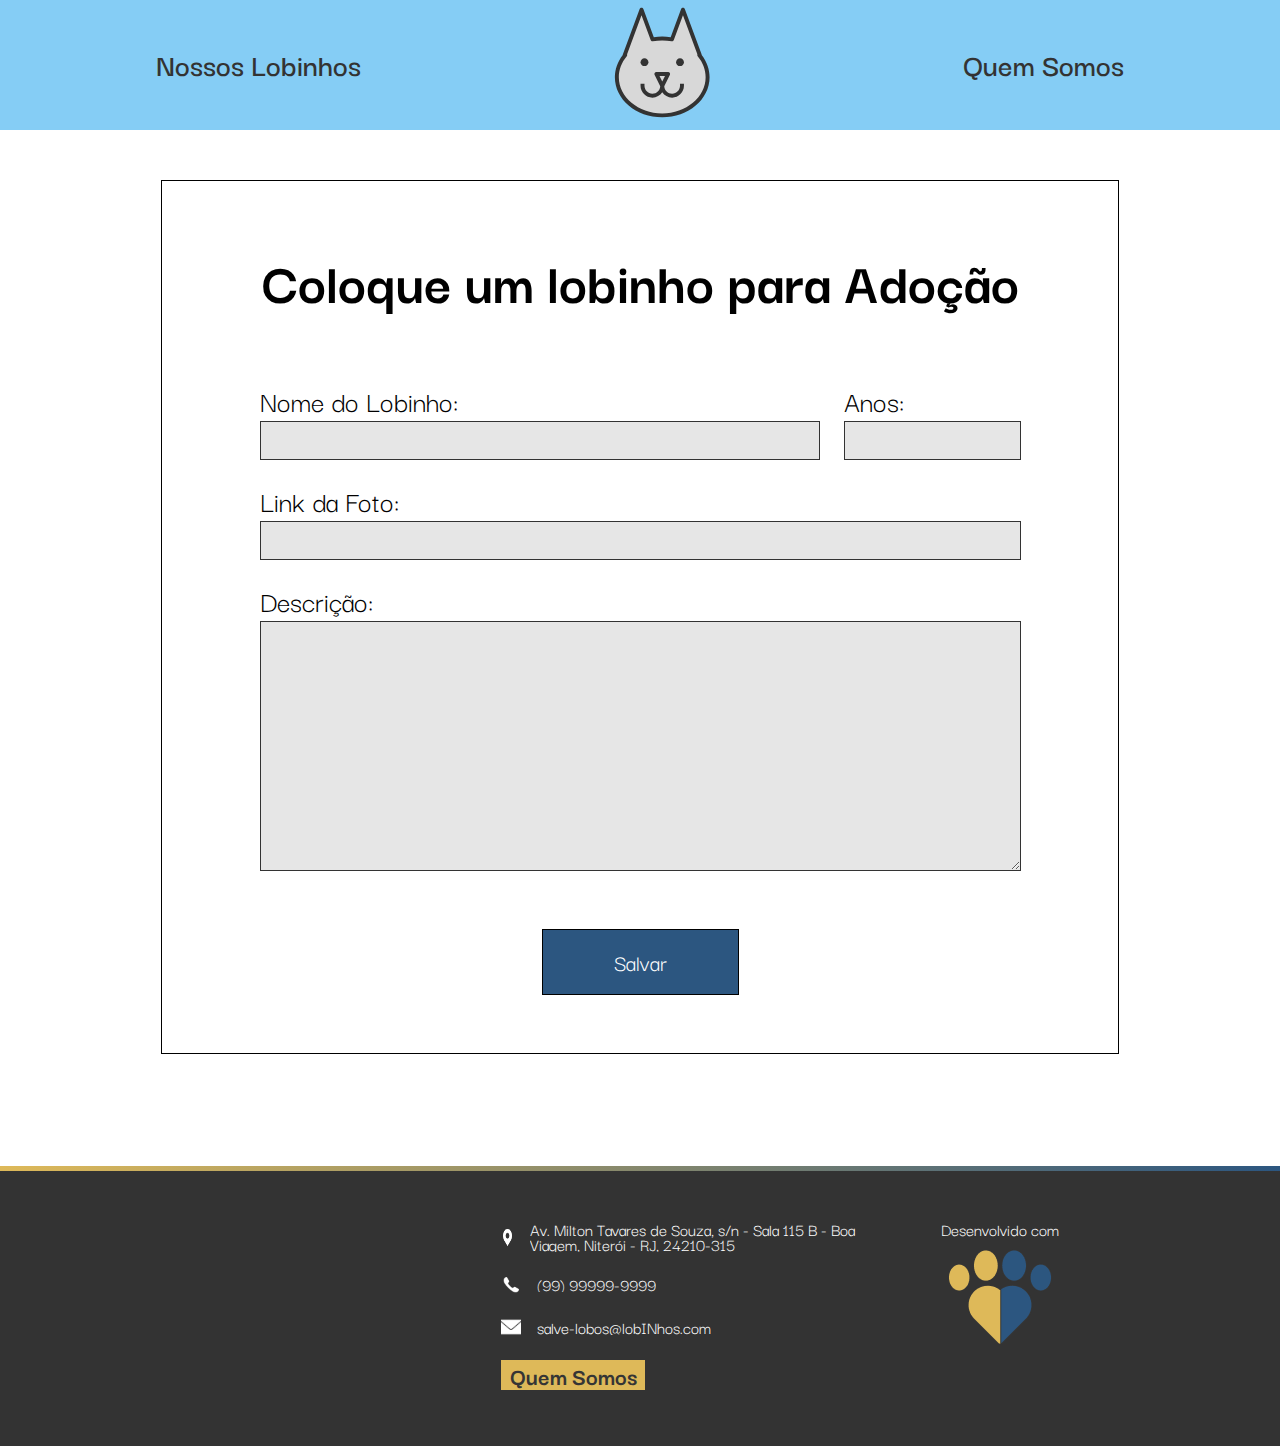
<file: adicionar_lobinho.html>
<!DOCTYPE html>
<html lang="pt-br">
<head>
    <meta charset="UTF-8">
    <meta name="viewport" content="width=device-width, initial-scale=1.0">
    <link rel="shortcut icon" href="assets/images/Group 3.svg" type="image/x-icon">
    <link rel="stylesheet" href="assets/css/styles.css">
    <link rel="stylesheet" href="assets/css/adicionar_lobinho.css">
    <title>Projeto Lobo</title>
</head>
<body>
    <header>
        <div class="cabecalho">
            <div>
                <a class="cabecalho_texto" href="lista_lobinho.html">Nossos Lobinhos</a>
            </div>
            <a href="homepage.html"><img class="cabecalho_icone" src="assets/images/Group 3.svg" alt=""></a>
            <div>
                <a class="cabecalho_texto" id="teste" href="quem_somos.html">Quem Somos</a>
            </div>
        </div>
    </header>

    <main>
        <section class="adicionar_lobinho_section">
            <div class="caixa_adicionar_lobinho">
                <h1>Coloque um lobinho para Adoção</h1>
                <form class="form_adicionar_lobinho">
                    <div class="adicionar_lobinho_nome_idade">
                        <div class="organizacao_label">
                            <label for="adicionar_lobinho_nome" class="organizacao_label_escrita">Nome do Lobinho:</label>
                            <input type="text" class="adicionar_lobinho_nome">
                        </div>
                        <div class="organizacao_label">
                            <label for="adicionar_lobinho_idade" class="organizacao_label_escrita">Anos:</label>
                            <input type="text" class="adicionar_lobinho_idade">
                        </div>
                    </div>
                    <div class="organizacao_label">
                        <label for="adicionar_lobinho_imagem" class="organizacao_label_escrita">Link da Foto:</label>
                        <input type="text" class="adicionar_lobinho_imagem">
                    </div>
                    <div class="organizacao_label">
                        <label for="adicionar_lobinho_descricao" class="organizacao_label_escrita">Descrição:</label>
                        <textarea class="adicionar_lobinho_descricao"></textarea>
                    </div>
                </form>
                <p class="salvar">Salvar</p>
            </div>
        </section>
    </main>

    <footer class="main_footer">
        <div class="gradient_line"></div>
        <div class="footer">
            <div class="left_sub_footer">
                <iframe width="250" height="168" frameborder="0" scrolling="no" marginheight="0" marginwidth="0" src="https://maps.google.com/maps?width=100%25&amp;height=600&amp;hl=en&amp;q=ic%20uff+(My%20Business%20Name)&amp;t=&amp;z=14&amp;ie=UTF8&amp;iwloc=B&amp;output=embed"><a href="https://www.gps.ie/">gps tracker sport</a></iframe>
                <div class="contato">
                    <div class="footer_descricao">
                        <img src="assets/images/pin.png" class="icons">
                        <p class="footer_text">Av. Milton Tavares de Souza, s/n - Sala 115 B - Boa Viagem, Niterói - RJ, 24210-315</p>
                    </div>
                    <div class="footer_descricao">
                            <img src="assets/images/phone.png" class="icons">
                            <p class="footer_text">(99) 99999-9999</p>
                    </div>
                    <div class="footer_descricao">
                        <img src="assets/images/msg.png" class="icons">
                        <p class="footer_text">salve-lobos@lobINhos.com</p>
                    </div>
                    <a href="quem_somos.html" class="footer_button">Quem Somos</a>
                </div>
            </div>
            <div class="right_sub_footer">
                <p class="footer_text">Desenvolvido com</p>
                <img src="assets/images/paw.png" class="footer-image">
                
            </div>
        </div>
    </footer>
    
</body>
<script src="assets/js/adicionar_lobinho.js"></script>
</html>
</file>
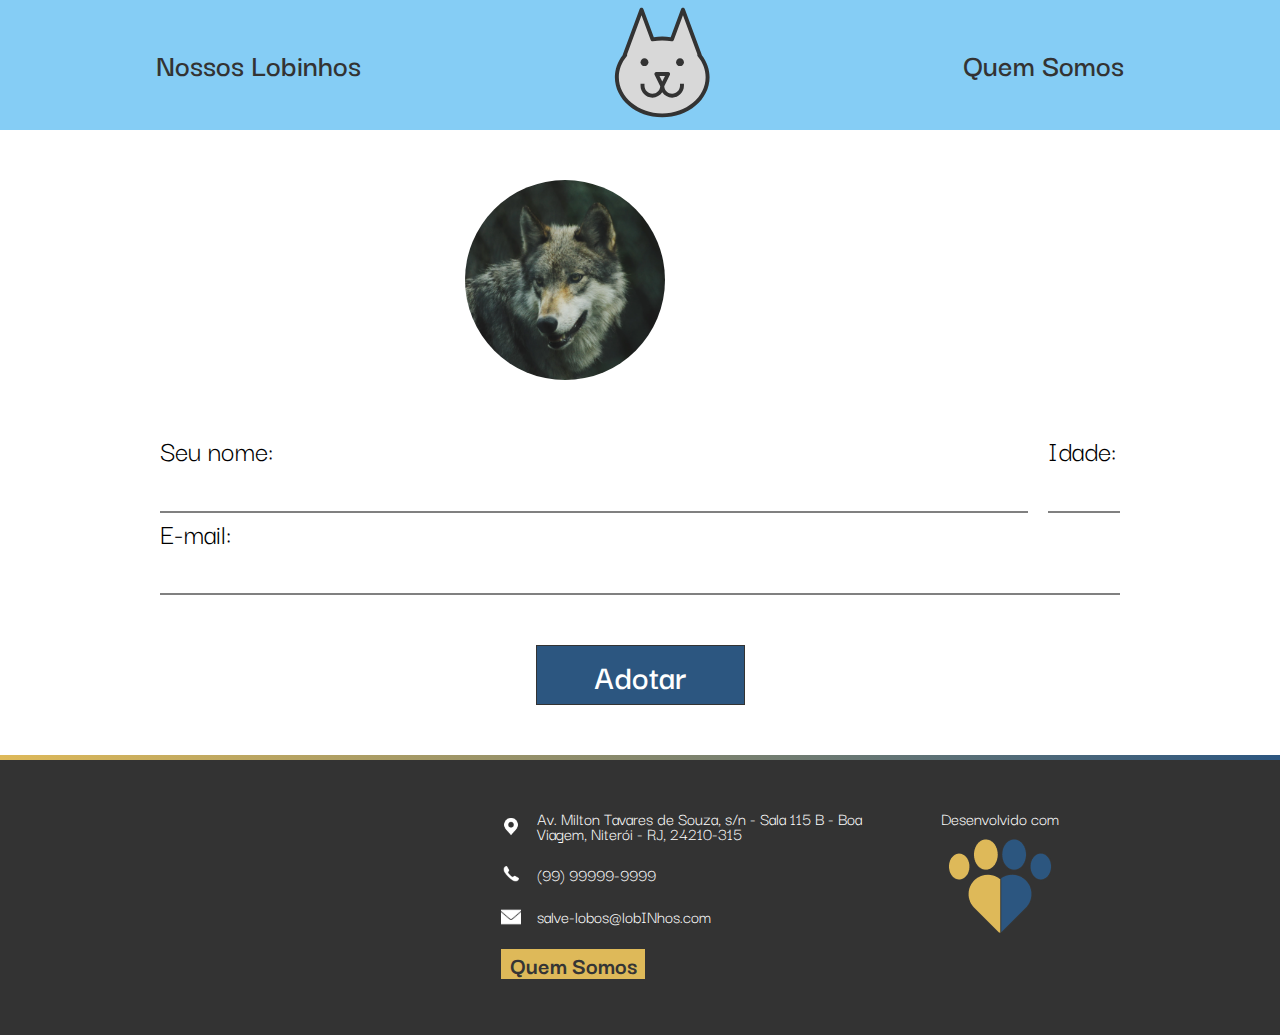
<file: adotar_lobinho.html>
<!DOCTYPE html>
<html lang="pt-br">
<head>
    <meta charset="UTF-8">
    <meta name="viewport" content="width=device-width, initial-scale=1.0">
    <link rel="shortcut icon" href="assets/images/Group 3.svg" type="image/x-icon">
    <link rel="stylesheet" href="assets/css/styles.css">
    <link rel="stylesheet" href="assets/css/adotar_lobinho.css">
    <title>Adotar Lobinho</title>
</head>
<body>
    <header>
        <div class="cabecalho">
            <div>
                <a class="cabecalho_texto" href="lista_lobinho.html">Nossos Lobinhos</a>
            </div>
            <a href="homepage.html"><img class="cabecalho_icone" src="assets/images/Group 3.svg" alt=""></a>
            <div>
                <a class="cabecalho_texto" id="teste" href="quem_somos.html">Quem Somos</a>
            </div>
        </div>
    </header>
    <section class="section_adotar_lobinho">
        <div class="topo_adotar_lobo">
            <img src="assets/images/lobo.png" class="img_adotar_lobo">
            <div class="container_titulo">
                <span class="nome_lobo"></span>
                <span class="id_lobo"></span>
            </div>
        </div>
        <div class="form_completo">
                <div class="nome_e_idade">
                    <div class="container_nome">
                        <label>Seu nome:</label>
                        <input type="text" id="form_nome">
                    </div>
                    <div class="container_idade">
                        <label>Idade:</label>
                        <input type="text" id="form_idade">
                    </div>
                </div>
                <div class="container_email">
                    <label>E-mail:</label>
                    <input type="text" id="form_email">
                </div>
                <div class="container_btn_adotar">
                    <button class="btn_adotar_lobinho" onclick="enviarDados()">
                        Adotar
                    </button>
                </div>
        </div>
    </section>
    <footer class="main_footer">
        <div class="gradient_line"></div>
        <div class="footer">
            <div class="left_sub_footer">
                <iframe width="250" height="168" frameborder="0" scrolling="no" marginheight="0" marginwidth="0" src="https://maps.google.com/maps?width=100%25&amp;height=600&amp;hl=en&amp;q=ic%20uff+(My%20Business%20Name)&amp;t=&amp;z=14&amp;ie=UTF8&amp;iwloc=B&amp;output=embed"><a href="https://www.gps.ie/">gps tracker sport</a></iframe>
                <div class="contato">
                    <div class="footer_descricao">
                        <img src="assets/images/pin.png" class="icons">
                        <p class="footer_text">Av. Milton Tavares de Souza, s/n - Sala 115 B - Boa Viagem, Niterói - RJ, 24210-315</p>
                    </div>
                    <div class="footer_descricao">
                            <img src="assets/images/phone.png" class="icons">
                            <p class="footer_text">(99) 99999-9999</p>
                    </div>
                    <div class="footer_descricao">
                        <img src="assets/images/msg.png" class="icons">
                        <p class="footer_text">salve-lobos@lobINhos.com</p>
                    </div>
                    <a href="quem_somos.html" class="footer_button">Quem Somos</a>
                </div>
            </div>
            <div class="right_sub_footer">
                <p class="footer_text">Desenvolvido com</p>
                <img src="assets/images/paw.png" class="footer-image">
            </div>
        </div>
    </footer>
    <script src="assets/js/adotar.js"></script>
</body>
</html>
</file>
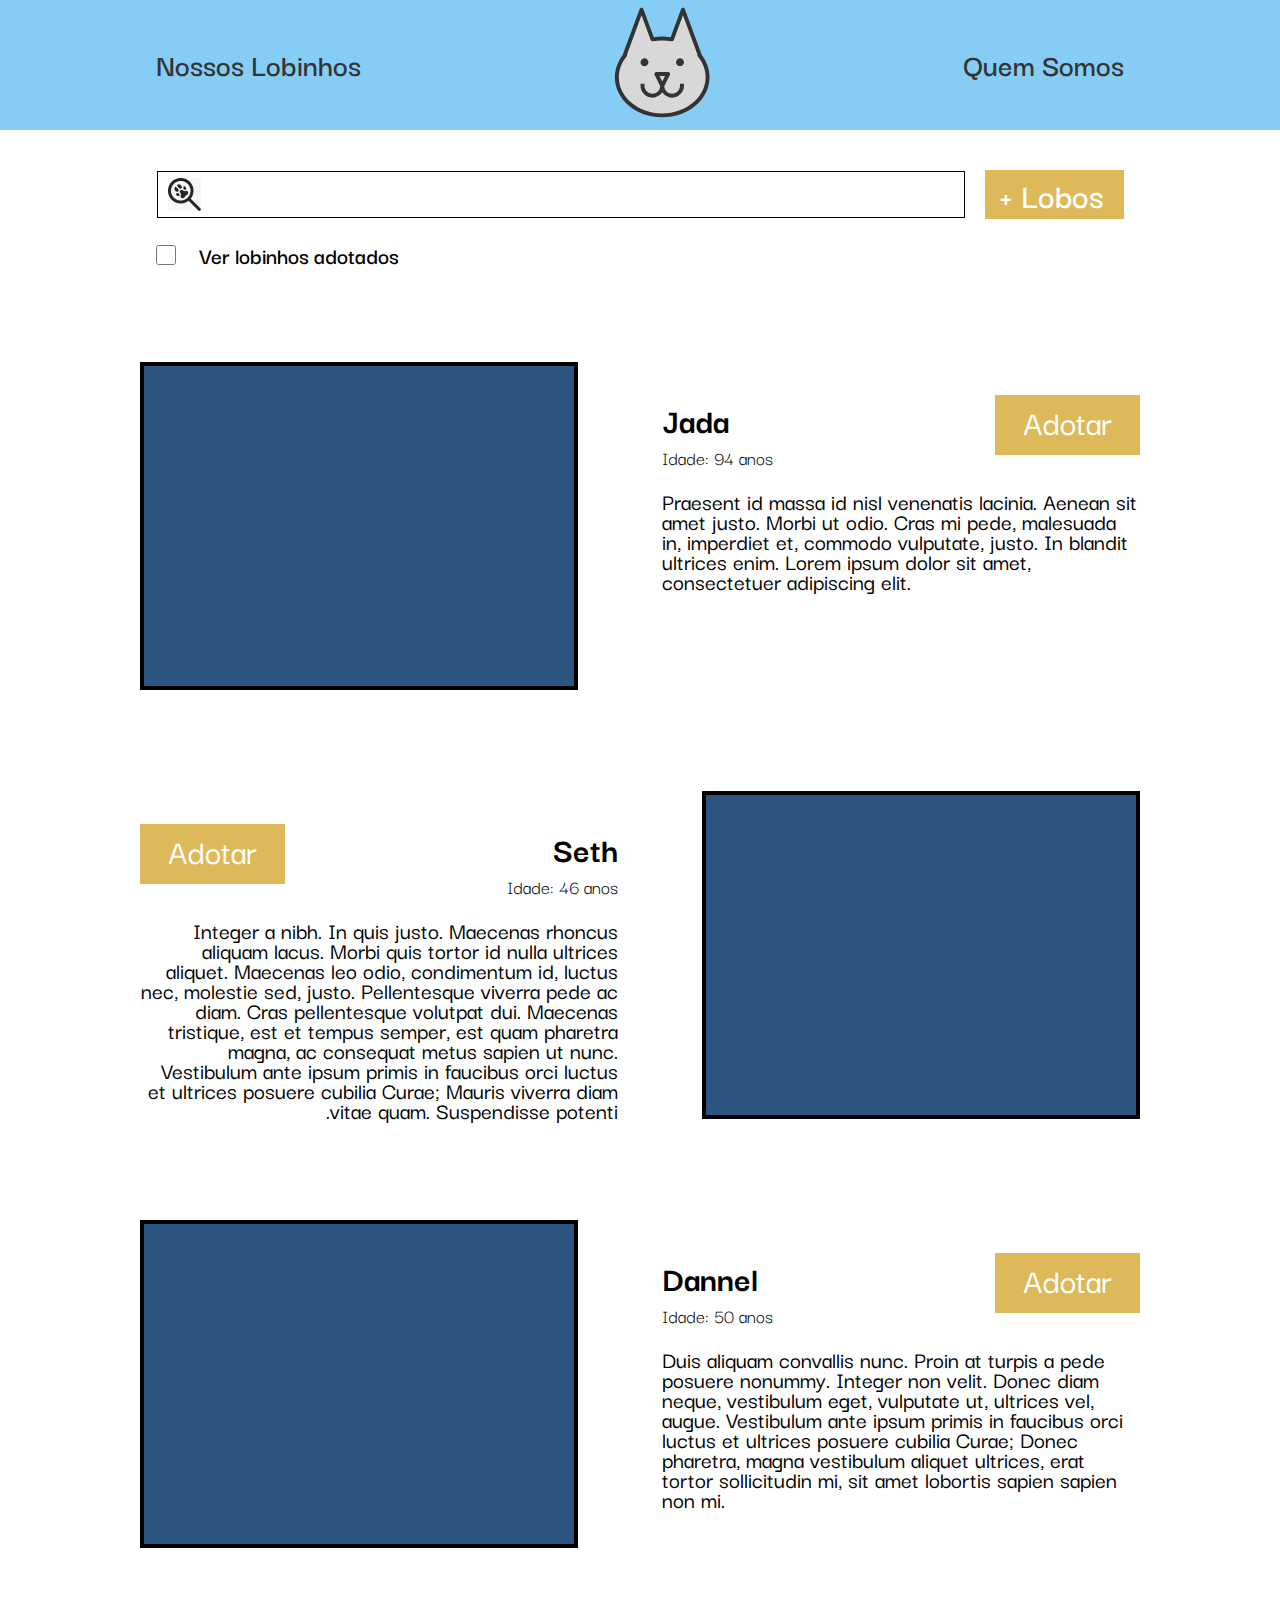
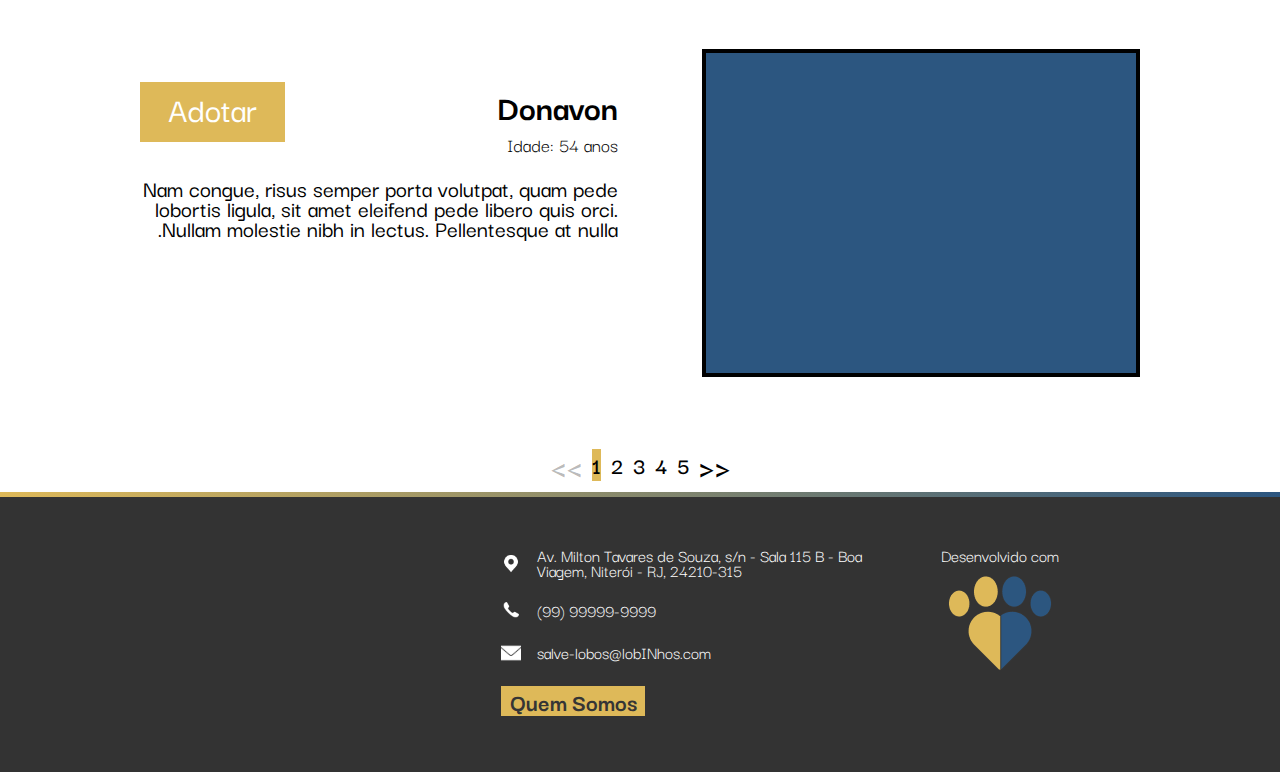
<file: lista_lobinho.html>
<!DOCTYPE html>
<html lang="pt-br">
<head>
    <meta charset="UTF-8">
    <meta name="viewport" content="width=device-width, initial-scale=1.0">
    <link rel="shortcut icon" href="assets/images/Group 3.svg" type="image/x-icon">
    <link rel="stylesheet" href="assets/css/styles.css">
    <link rel="stylesheet" href="assets/css/listar_lobinho.css">
    <title>Projeto Lobo</title>
</head>
<body>
  <header>
    <div class="cabecalho">
        <div>
            <a class="cabecalho_texto" href="lista_lobinho.html">Nossos Lobinhos</a>
        </div>
        <a href="homepage.html"><img class="cabecalho_icone" src="assets/images/Group 3.svg" alt=""></a>
        <div>
            <a class="cabecalho_texto" id="teste" href="quem_somos.html">Quem Somos</a>
        </div>
    </div>
</header>
<main>
    <div class="filtrar_procura">
      <div class="barra_pesquisa">
        <input type="text" class="input_barra_pesquisa">
        <p><a href="adicionar_lobinho.html" class="botao_procurar">+ Lobos</a></p>
      </div>
      <div class="caixa_checkbox">
        <input type="checkbox" class="adotados_checkbox">
        <p class="label_checkbox">Ver lobinhos adotados</p>
      </div>
    </div>
    <div class="lobos_container"></div>
    <div class="paginas_nav">
      <button class="btn_voltar"></button>
      <div class="pagina_numeros_container"></div>
      <button class="btn_avançar"></button>
    </div>
    <footer class="main_footer">
      <div class="gradient_line"></div>
      <div class="footer">
          <div class="left_sub_footer">
              <iframe width="250" height="168" frameborder="0" scrolling="no" marginheight="0" marginwidth="0" src="https://maps.google.com/maps?width=100%25&amp;height=600&amp;hl=en&amp;q=ic%20uff+(My%20Business%20Name)&amp;t=&amp;z=14&amp;ie=UTF8&amp;iwloc=B&amp;output=embed"><a href="https://www.gps.ie/">gps tracker sport</a></iframe>
              <div class="contato">
                  <div class="footer_descricao">
                      <img src="assets/images/pin.png" class="icons">
                      <p class="footer_text">Av. Milton Tavares de Souza, s/n - Sala 115 B - Boa Viagem, Niterói - RJ, 24210-315</p>
                  </div>
                  <div class="footer_descricao">
                          <img src="assets/images/phone.png" class="icons">
                          <p class="footer_text">(99) 99999-9999</p>
                  </div>
                  <div class="footer_descricao">
                      <img src="assets/images/msg.png" class="icons">
                      <p class="footer_text">salve-lobos@lobINhos.com</p>
                  </div>
                  <a href="quem_somos.html" class="footer_button">Quem Somos</a>
              </div>
          </div>
          <div class="right_sub_footer">
              <p class="footer_text">Desenvolvido com</p>
              <img src="assets/images/paw.png" class="footer-image">
          </div>
      </div>
  </footer>
</main>
</body>
<script src="assets/js/script.js"></script>
</html>
</file>
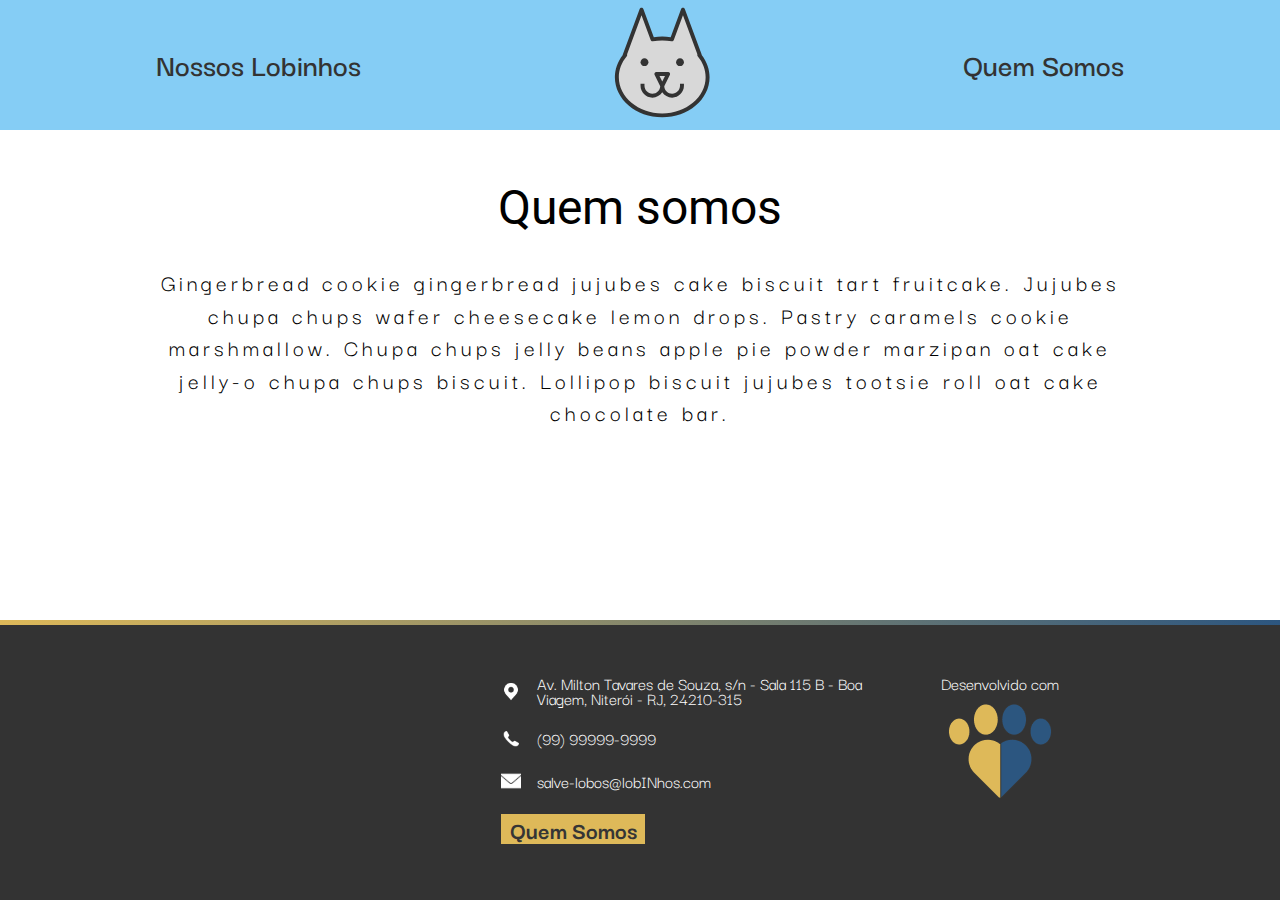
<file: quem_somos.html>
<!DOCTYPE html>
<html lang="pt-br">
<head>
    <meta charset="UTF-8">
    <meta name="viewport" content="width=device-width, initial-scale=1.0">
    <link rel="shortcut icon" href="assets/images/Group 3.svg" type="image/x-icon">
    <link rel="stylesheet" href="assets/css/styles.css">
    <link rel="stylesheet" href="assets/css/quem_somos.css">
    <title>Projeto Lobo</title>
</head>
<body>
    <header>
        <div class="cabecalho">
            <div>
                <a class="cabecalho_texto" href="lista_lobinho.html">Nossos Lobinhos</a>
            </div>
            <a href="homepage.html"><img class="cabecalho_icone" src="assets/images/Group 3.svg" alt=""></a>
            <div>
                <a class="cabecalho_texto" id="teste" href="quem_somos.html">Quem Somos</a>
            </div>
        </div>
    </header>
    <main class="middle_section">
        <div class="title_quem_somos">Quem somos</div>
        <div class="text_quem_somos"><span class="main_text">Gingerbread cookie gingerbread jujubes cake biscuit tart fruitcake. Jujubes chupa chups wafer cheesecake lemon drops. Pastry caramels cookie marshmallow. Chupa chups jelly beans apple pie powder marzipan oat cake jelly-o chupa chups biscuit. Lollipop biscuit jujubes tootsie roll oat cake chocolate bar.</span></div>
    </main>
    <footer class="main_footer">
        <div class="gradient_line"></div>
        <div class="footer">
            <div class="left_sub_footer">
                <iframe width="250" height="168" frameborder="0" scrolling="no" marginheight="0" marginwidth="0" src="https://maps.google.com/maps?width=100%25&amp;height=600&amp;hl=en&amp;q=ic%20uff+(My%20Business%20Name)&amp;t=&amp;z=14&amp;ie=UTF8&amp;iwloc=B&amp;output=embed"><a href="https://www.gps.ie/">gps tracker sport</a></iframe>
                <div class="contato">
                    <div class="footer_descricao">
                        <img src="assets/images/pin.png" class="icons">
                        <p class="footer_text">Av. Milton Tavares de Souza, s/n - Sala 115 B - Boa Viagem, Niterói - RJ, 24210-315</p>
                    </div>
                    <div class="footer_descricao">
                            <img src="assets/images/phone.png" class="icons">
                            <p class="footer_text">(99) 99999-9999</p>
                    </div>
                    <div class="footer_descricao">
                        <img src="assets/images/msg.png" class="icons">
                        <p class="footer_text">salve-lobos@lobINhos.com</p>
                    </div>
                    <a href="quem_somos.html" class="footer_button">Quem Somos</a>
                </div>
            </div>
            <div class="right_sub_footer">
                <p class="footer_text">Desenvolvido com</p>
                <img src="assets/images/paw.png" class="footer-image">
            </div>
        </div>
    </footer>
</body>
<script src="assets/js/script.js"></script>
</html>
</file>
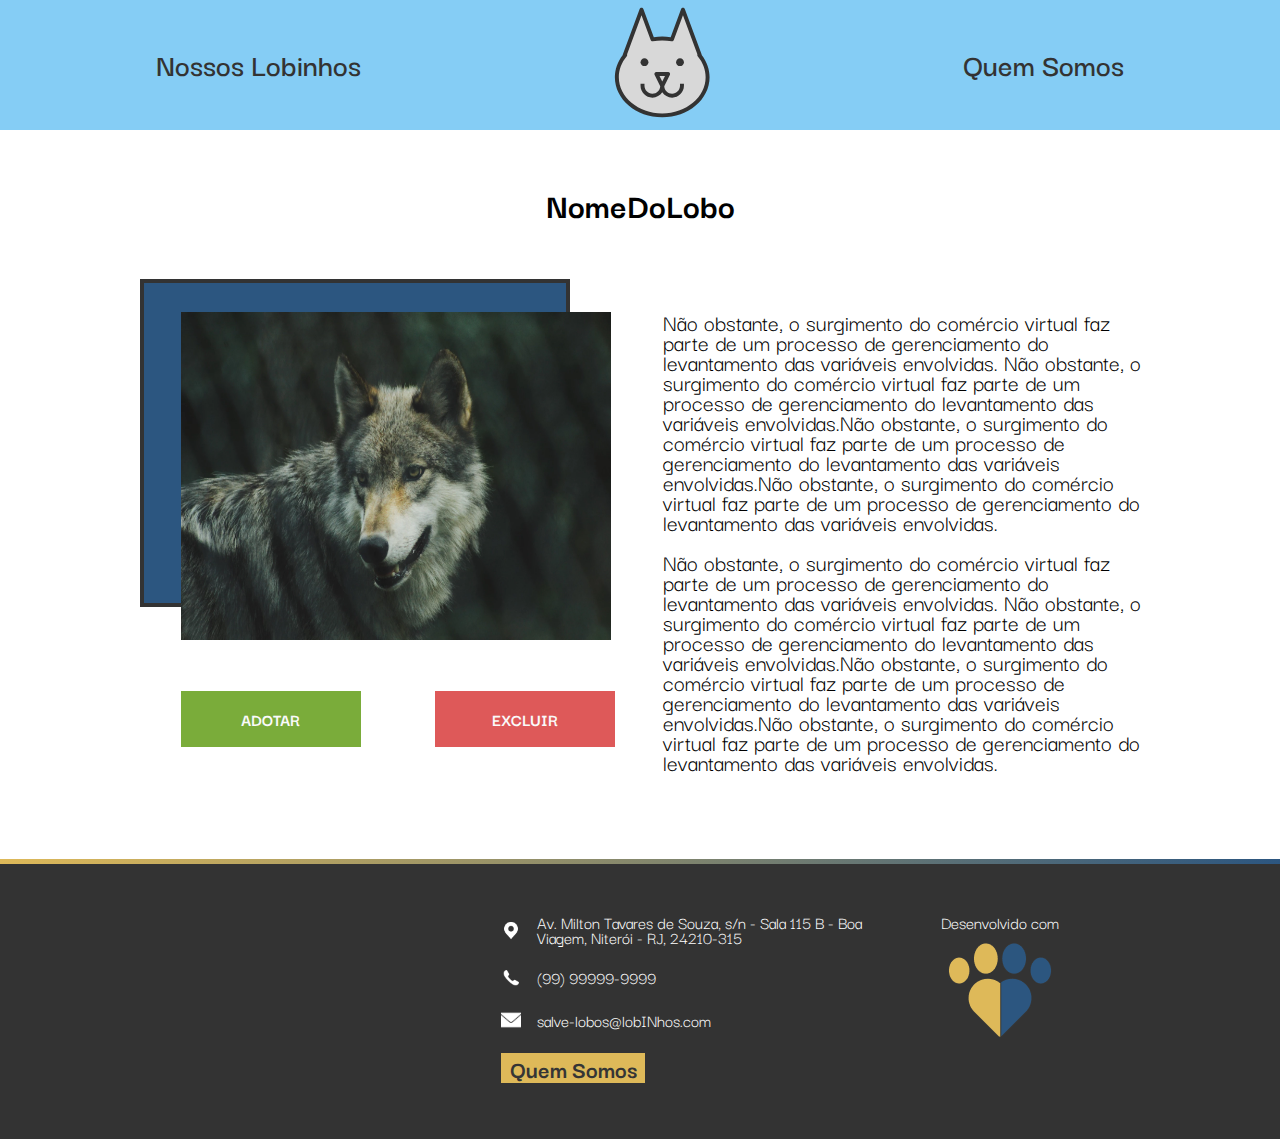
<file: show_lobinho.html>
<!DOCTYPE html>
<html lang="pt-br">
<head>
    <meta charset="UTF-8">
    <meta name="viewport" content="width=device-width, initial-scale=1.0">
    <link rel="shortcut icon" href="assets/images/Group 3.svg" type="image/x-icon">
    <link rel="stylesheet" href="assets/css/styles.css">
    <link rel="stylesheet" href="assets/css/show_lobinho.css">
    <title>Projeto Lobo - Show Lobinho</title>
</head>
<body>
    <header>
        <div class="cabecalho">
            <div>
                <a class="cabecalho_texto" href="lista_lobinho.html">Nossos Lobinhos</a>
            </div>
            <a href="homepage.html"><img class="cabecalho_icone" src="assets/images/Group 3.svg" alt=""></a>
            <div>
                <a class="cabecalho_texto" id="teste" href="quem_somos.html">Quem Somos</a>
            </div>
        </div>
    </header>
    
    <section class="section_principal">
        <div class="wrapper">
            <h1 class="lobo_nome">NomeDoLobo</h1>
            <div class="lobo_escolhido">
                <div>
                    <div class="imagem_lobo_escolhido">
                        <img class="imagem_teste" src="assets/images/lobo-teste.png" alt="">
                        <div class="fundo_imagem_lobo_escolhido"></div>
                    </div>
                    <div class="botoes">
                        <a href="adotar_lobinho.html"><button class="botao adotar">ADOTAR</button></a>
                        <button class="botao excluir" onclick="enviarDados()">EXCLUIR</button>
                    </div>
                </div>
                <div class="informacoes_lobo_escolhido">
                    <p class="descricao_lobo_escolhido">Não obstante, o surgimento do comércio virtual faz parte de um processo de gerenciamento do levantamento das variáveis envolvidas. Não obstante, o surgimento do comércio virtual faz parte de um processo de gerenciamento do levantamento das variáveis envolvidas.Não obstante, o surgimento do comércio virtual faz parte de um processo de gerenciamento do levantamento das variáveis envolvidas.Não obstante, o surgimento do comércio virtual faz parte de um processo de gerenciamento do levantamento das variáveis envolvidas.<br><br>Não obstante, o surgimento do comércio virtual faz parte de um processo de gerenciamento do levantamento das variáveis envolvidas. Não obstante, o surgimento do comércio virtual faz parte de um processo de gerenciamento do levantamento das variáveis envolvidas.Não obstante, o surgimento do comércio virtual faz parte de um processo de gerenciamento do levantamento das variáveis envolvidas.Não obstante, o surgimento do comércio virtual faz parte de um processo de gerenciamento do levantamento das variáveis envolvidas.</p>
                </div>
            </div>
        </div>
    </section>

    <footer class="main_footer">
        <div class="gradient_line"></div>
        <div class="footer">
            <div class="left_sub_footer">
                <iframe width="250" height="168" frameborder="0" scrolling="no" marginheight="0" marginwidth="0" src="https://maps.google.com/maps?width=100%25&amp;height=600&amp;hl=en&amp;q=ic%20uff+(My%20Business%20Name)&amp;t=&amp;z=14&amp;ie=UTF8&amp;iwloc=B&amp;output=embed"><a href="https://www.gps.ie/">gps tracker sport</a></iframe>
                <div class="contato">
                    <div class="footer_descricao">
                        <img src="assets/images/pin.png" class="icons">
                        <p class="footer_text">Av. Milton Tavares de Souza, s/n - Sala 115 B - Boa Viagem, Niterói - RJ, 24210-315</p>
                    </div>
                    <div class="footer_descricao">
                            <img src="assets/images/phone.png" class="icons">
                            <p class="footer_text">(99) 99999-9999</p>
                    </div>
                    <div class="footer_descricao">
                        <img src="assets/images/msg.png" class="icons">
                        <p class="footer_text">salve-lobos@lobINhos.com</p>
                    </div>
                    <a href="quem_somos.html" class="footer_button">Quem Somos</a>
                </div>
            </div>
            <div class="right_sub_footer">
                <p class="footer_text">Desenvolvido com</p>
                <img src="assets/images/paw.png" class="footer-image">
                
            </div>
        </div>
    </footer>
</body>
<script src="assets/js/script.js"></script>
<script src="assets/js/excluir_lobinho.js"></script>
</html>
</file>
<file: assets/css/styles.css>
@import url('https://fonts.googleapis.com/css2?family=Alata&family=Darker+Grotesque:wght@300..900&family=Poppins:ital,wght@0,100;0,200;0,300;0,400;0,500;0,600;0,700;0,800;0,900;1,100;1,200;1,300;1,400;1,500;1,600;1,700;1,800;1,900&display=swap');

* {
    margin: 0;
    padding: 0;
    box-sizing: border-box;
    font-family: "Darker Grotesque", sans-serif;
    text-decoration: none;
}

/************CABECALHO*************/
.cabecalho {
    overflow: hidden;
    background-color: #85CDF5;
    width: 100%;
    height: 130px;
    padding: 10px 30px;
    display: flex;
    justify-content: space-around;
    flex-direction: row;
    align-items: center;
    align-content: center;
}

.cabecalho_texto{

    text-wrap: nowrap;
    text-decoration: none;
    font-size: 2rem;
    font-weight: 600;
    color: #333333;
}

.cabecalho_icone{

    width: 96px;
    height: 111px;
}

.cabecalho_icone:hover{
    transform: scale(1.1);
    transition: 0.5s ease-in-out;
}

.cabecalho_texto::after{
    display: block;
    content:"";
    width: 0%;
    height: 4px;
    background-color: #333333;
    bottom: 0;
    left: 0;
    transition: 0.5s ease-in-out;
}
.cabecalho_texto:hover::after{
    width: 100%;
}

/* FOOTER */
.footer {
    display: flex;
    width: 100vw;
    height: 275px;
    background-color: #333333;
    justify-content: space-between;
    overflow: hidden;
}

.gradient_line {
    width: 100vw;
    height: 5px;
    background: linear-gradient(270deg, #2C5680 0%, #DEB959 100%);
}

.left_sub_footer {
    display: flex;
    width: 660px;
    justify-content: space-between;
    margin-top: 51px;
    margin-left: 219px;
}

.right_sub_footer {
    display: flex;
    flex-direction: column;
    margin-top: 51px;
    margin-right: 221px;
    align-items: center;
    gap: 8px;
}

.icons {
    width: 20px;
    height: 20px;
}

.footer_descricao {
    max-width: 378px;
    display: flex;
    justify-content: left;
    align-items: center;
    gap: 16px;
    margin-bottom: 20px;
    
}
.contato {
    display: flex;
    flex-direction: column;
    justify-content: space-between;
    height: 168px;
    width: 378px;
}

.footer_text {
    line-height: 15px;
    font-size: 18px;
    color: rgb(255, 255, 255);
}

.footer_button {
    display: flex;
    background-color: #DEB959;
    color: #353535;
    width: 144px;
    height: 30px;
    margin-top: 0px;
    font-size: 25px;
    font-weight: 700;
    line-height: 20px;
    text-decoration: none;
    align-items: center;
    justify-content: center;
    border: 0;
}

.middle_section {
    display: flex;
    flex-direction: column;
    height: 340px;
    width: 100vw;
    background-color: white;
}

.title_quem_somos {
    display: flex;
    font-family: "Roboto", "serif";
    font-size: 48px;
    line-height: 56.25px;
    justify-content: center;
    width: 100vw;
    height: 56px;
    margin-top: 50px;
}

.text_quem_somos {
    display: flex;
    justify-content: center;
    width: 100vw;
    height: 134px;
    text-align: center;
    margin-top: 30px;
}

.main_text {
    width: 960px;
    height: 134px;
    font-size: 24px;
    line-height: 32.54px;
    letter-spacing: 4px;
}

::-webkit-scrollbar {
    background-color: lightgrey;
    width: 7.5px;
    border-radius: 5px;
}

::-webkit-scrollbar-thumb {
    background-color: #5dbef1;
    border-radius: 5px;
} 

/* TESTE */
body {
    display: flex;
    flex-direction: column;
    min-height: 100vh;
    margin: 0;
}
.middle_section {
    flex-grow: 1;
}
</file>
<file: assets/css/adicionar_lobinho.css>
* {
     margin: 0;
     padding: 0;
     box-sizing: border-box;
     overflow-x: hidden;
}


.adicionar_lobinho_section {
     width: 100%;
     min-height: 1036px;
     display: flex;
     flex-direction: column;
     align-items: center;
}

.caixa_adicionar_lobinho {
     width: 958px;
     min-height: 874px;
     border: 1px solid black;
     display: flex;
     align-items: center;
     flex-direction: column;
     justify-content: space-evenly;
     margin: 50px 0 0;
}

h1 {font-size: 60px;}

.form_adicionar_lobinho {
     display: flex;
     min-width: 761px;
     max-width: 761px;
     flex-direction: column;
     gap: 20px;
}

.organizacao_label {
     display: flex;
     flex-direction: column;
}

.organizacao_label_escrita {font-size: 30px;}

.adicionar_lobinho_nome_idade {
     display: flex;
     justify-content: space-between;
}

input , textarea {
     background: #E6E6E6;
     border: 1px solid #333333;
     height: 39px;
     font-size: 30px;
     padding: 10px;
}

.adicionar_lobinho_nome {width: 560px;}

.adicionar_lobinho_idade {max-width: 177px;}

.adicionar_lobinho_descricao {height: 250px;}

.salvar {
     font-size: 24px;
     background: #2C5680;
     color: white;
     padding: 16px 71px;
     border: 1px solid black;
     cursor: pointer;
}
</file>
<file: assets/css/adotar_lobinho.css>
/* IMAGEM E TÍTULO */
.img_adotar_lobo {
    width: 200px;
    height: 200px;
    margin-top: 50px;
    border-radius: 50%;
}

.section_adotar_lobinho {
    display: flex;
    flex-direction: column;
    height: fit-content;
}

.container_titulo {
    font-family: "Darker Grotesque", "serif";
    margin-top: 50px;
    font-size: 60px;
    line-height: 81px;
    font-weight: 600;
    margin-left: 50px;
}

.topo_adotar_lobo {
    display: flex;
    justify-content: center;
    margin-right: 100px;
}

.id_lobo {
    display: flex;
    font-size: 14px;
    line-height: 19px;
    justify-content: start;
    
}

/* FORMULÁRIO DE ADOÇÃO */

label {
    font-size: 30px;
    line-height: 40.68px;
    display: flex;
}

form {
    display: flex;
    flex-direction: column;
    align-items: center;
    margin-top: 50px;
    width: 100vw;
}

input {
    border-top: 0;
    border-left: 0;
    font-size: 24px;
    border-right: 0;
    height: 42px;
    border-color: grey;
}

#form_nome {
    width: 868px;
}

.nome_e_idade {
    display: flex;
    gap: 20px;
}

#form_idade {
    width: 72px;
}

#form_email {
    width: 960px;
}

.form_completo {
    margin-top: 50px;
    display: flex;
    flex-direction: column;
    align-items: center;
    width: 100vw;
    height: fit-content;
}

.container_email {
    display: block;
    width: 960px;
}

/* BOTÃO DE ADOTAR */
.container_btn_adotar {
    display: flex;
    justify-content: center;
    margin-top: 50px;
    margin-bottom: 50px;
}

.btn_adotar_lobinho {
    font-family: "Darker Grotesque", "serif";
    font-weight: 600;
    width: 209px;
    height: 60px;
    border-radius: 0;
    font-size: 36px;
    line-height: 49px;
    color: white;
    background: #2C5680;
    border: 1px solid #333333;
    cursor: pointer;
}
</file>
<file: assets/css/listar_lobinho.css>
* {
     margin: 0;
     padding: 0;
     box-sizing: border-box;
}

body {
    overflow-x: hidden;
}

.filtrar_procura {
     width: 100%;
     display: flex;
     flex-direction: column;
     align-items: center;
     gap: 20px;
     margin: 40px 0;
 }
 
 .barra_pesquisa {
     display: flex;
     align-items: center;
     flex-direction: row;
     gap: 20px;
 }
 
 .input_barra_pesquisa {
     width: 808px;
     height: 47px;
     border: 1px solid black;
     background-image: url('../images/lupa_pata_input.png');
     background-position: 10px center;
     background-size: 33px 33px;
     background-repeat: no-repeat;
     padding-left: 50px;
     font-size: 28px;
     font-weight: 600;
 }
 
 .botao_procurar {
     font-size: 36px;
     color: white;
     background: #DEB959;
     font-weight: 600;
     padding: 0 20px 0 14px;
     cursor: pointer;
 }
 
 .caixa_checkbox {
     display: flex;
     gap: 23px;
     align-items: center;
     margin-right: 725px;
 }
 
 .adotados_checkbox {
     width: 20px;
     height: 20px;
 }
 
 .label_checkbox {
     font-size: 24px;
     font-weight: 600;
     line-height: 32.54px;
 }
 
 
 /*CAIXA LOBO INVERTIDO*/
 .invertida {
     flex-direction: row-reverse;
     direction: rtl;
 }
 
 .img_lobo_invertida {
     right: 33px;
 }
 /**/
 
 .caixa_lobo {
     width: 1000px;
     max-width: 1000px;
     display: flex;
     flex-direction: row;
     justify-content: space-between;
     margin-top: 50px;
 }
 
 .background_img_lobo {
     min-width: 430px;
     height: 328px;
     border: 4px solid black;
     background-color: #2C5680;
 }
 
 .img_lobo {
     position: relative;
     top: 33px;
     left: 33px;
     background-size: cover;
     width: 430px;
     height: 328px;
 }
 
 .dados_lobo {
     display: flex;
     flex-direction: column;
     width: 478px;
     height: 339px;
 }
 
 .info_lobo {
     display: flex;
     justify-content: space-between;
     margin-top: 33px;
     margin-bottom: 20px;
 }
 
 .nome_lobo {
     font-size: 36px;
     font-weight: 700;
 }
 
 .btn_adotar {
     font-size: 36px;
     font-weight: 500;
     background: #DEB959;
     color: white;
     padding: 2px 28px;
     max-height: 60px;
     cursor: pointer;
 }
 
 .adotado {
     background: #7AAC3A;
 }
 
 .idade_lobo {
     font-size: 20px;
     position: relative;
     font-weight: 400;
 }
 
 .descricao_lobo {
     font-size: 24px;
     font-weight: 500;
     line-height: 20px;
 }

 .caixa_dono {
    font-size: 24px;
    font-weight: 700;
    margin-top: 21px;
 }
 
 .lobos_container {
     min-height: 40vh;
     width: 100%;
     display: flex;
     justify-content: center;
     align-items: center;
     flex-direction: column;
     gap: 40px;
 }
 
 .paginas_nav {
     display: flex;
     align-items: center;
     margin-top: 50px;
     justify-content: center;
     gap: 5px;
 }
 
 .btn_voltar , .btn_avançar {
     font-size: 40px;
     font-weight: 700;
     border: none;
     background-color: white;
     cursor: pointer;
 }
 
 .pagina_numeros {
     font-size: 24px;
     font-weight: 600;
     margin: 5px 5px 0;
     cursor: pointer;
 }
 
.active {
     background-color: #DEB959;
 }
</file>
<file: assets/css/quem_somos.css>
@import url('https://fonts.googleapis.com/css2?family=Poppins:ital,wght@0,100;0,200;0,300;0,400;0,500;0,600;0,700;0,800;0,900;1,100;1,200;1,300;1,400;1,500;1,600;1,700;1,800;1,900&family=Roboto:ital,wght@0,100;0,300;0,400;0,500;0,700;0,900;1,100;1,300;1,400;1,500;1,700;1,900&display=swap');

body {
    display: flex;
    flex-direction: column;
    min-height: 100vh;
    margin: 0;
}

.title_quem_somos {
    display: flex;
    font-family: "Roboto", "serif";
    font-size: 48px;
    line-height: 56.25px;
    justify-content: center;
    width: 100vw;
    height: 56px;
    margin-top: 50px;
}

.text_quem_somos {
    display: flex;
    justify-content: center;
    width: 100vw;
    height: 134px;
    text-align: center;
    margin-top: 30px;
}

.main_text {
    width: 960px;
    height: 134px;
    font-size: 24px;
    line-height: 32.54px;
    letter-spacing: 4px;
}
</file>
<file: assets/css/show_lobinho.css>
.section_principal{
    width: 100%;
    display: flex;
    flex-direction: column;
    justify-content: center;
    align-items: center;
}

.wrapper{
    display: flex;
    flex-direction: column;
    justify-content: center;
    align-items: center;
    column-gap: 40px;
    margin-top: 50px;
    margin-bottom: 50px;
}

.wrapper h1{
    color: #000000;
    font-size: 36px;
}

.lobo_escolhido{
    width: 1001px;
    height: 530px;
    display: flex;
    flex-direction: row;
    justify-content: space-between;
    position: relative;
    margin-top: 50px;
}

.imagem_lobo_escolhido{
    width: 512px;
    height: 361px;
    position: relative;
}

.imagem_lobo_escolhido img{
    
    width: 430px;
    height: 328px;
    position: absolute; 
    bottom: 0;
    left: 41px;
    z-index: 1;
}

.fundo_imagem_lobo_escolhido{
    width: 430px;
    height: 328px;
    position: absolute;
    bottom: 33px;
    left: 0px;
    background-color: #2C5680;
    border:4px solid #333333;
}

.botoes{
    margin-top: 51px;
    position: relative;
    left: 41px;
}

.botao{
    font-size: 18px;
    text-transform: uppercase;
    color: #fafafa;
    border: none;
    cursor: pointer;
    font-weight: bold;
    width: 180px;
    height: 56px;
}

.adotar{
    background: #7AAC3A;
    margin-right: 70px;
}

.excluir{
    background: #DE5959;
}

.informacoes_lobo_escolhido{
    width: 478px;
    height: 497px;
    display: flex;
    justify-content: flex-start;
    flex-direction: column;
    position: absolute;
    right: 0;
    bottom: 0;
}

.descricao_lobo_escolhido{
    font-size: 24px;
    line-height: 20px;
}

.gradient_line, .footer{
    width: 100%;
}
</file>
